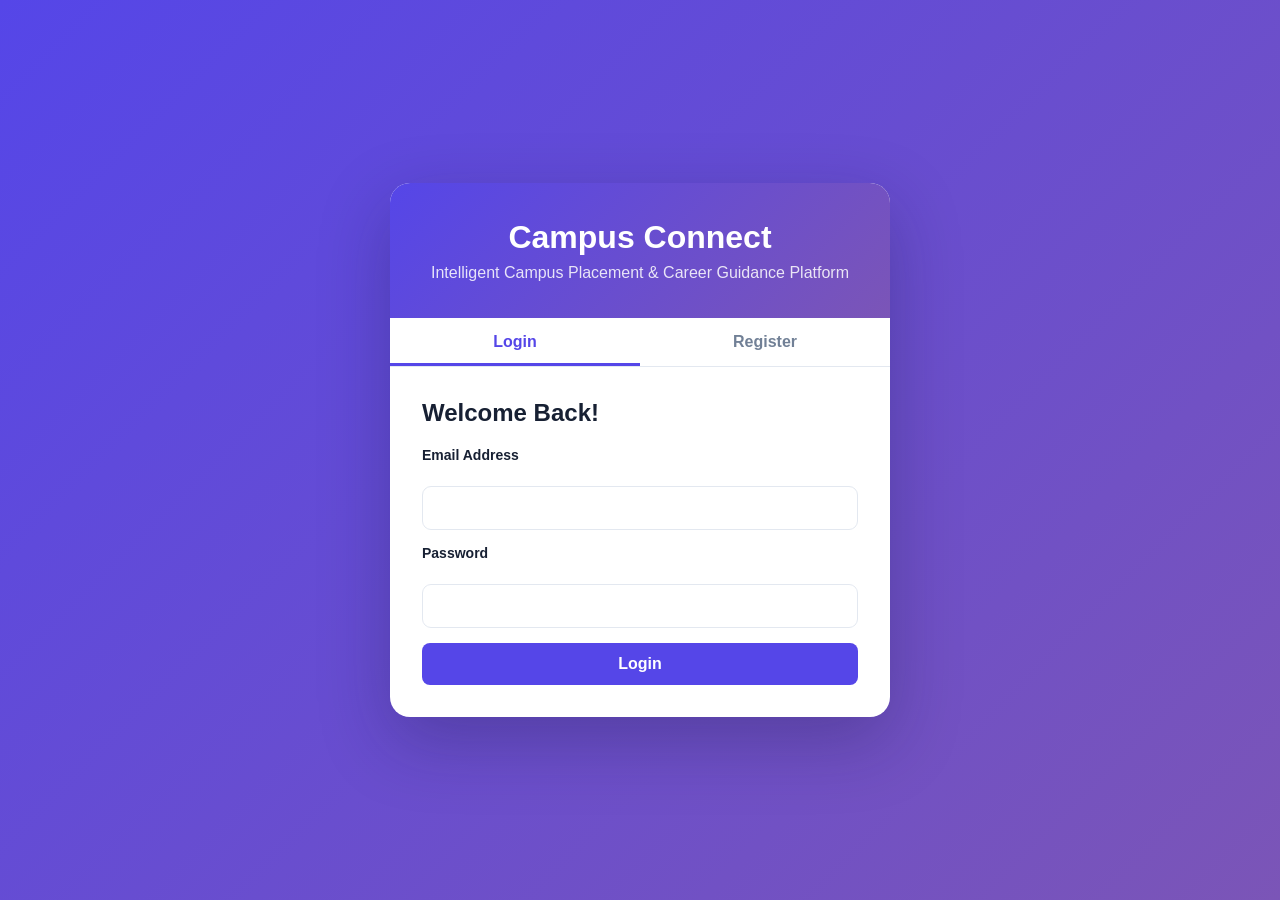
<file: frontend/index.html>
<!DOCTYPE html>
<html lang="en">
<head>
    <meta charset="UTF-8">
    <meta name="viewport" content="width=device-width, initial-scale=1.0">
    <title>Campus Connect - Login & Register</title>
    <link rel="stylesheet" href="style.css">
</head>
<body>
    <div class="container">
        <div class="auth-container">
            <div class="auth-header">
                <h1>Campus Connect</h1>
                <p>Intelligent Campus Placement & Career Guidance Platform</p>
            </div>
            
            <div class="auth-tabs">
                <button class="tab-btn active" onclick="showTab('login')">Login</button>
                <button class="tab-btn" onclick="showTab('register')">Register</button>
            </div>
            
            <!-- Login Form -->
            <div id="login-form" class="auth-form active">
                <h2>Welcome Back!</h2>
                <form onsubmit="handleLogin(event)">
                    <div class="form-group">
                        <label for="login-email">Email Address</label>
                        <input type="email" id="login-email" required>
                    </div>
                    <div class="form-group">
                        <label for="login-password">Password</label>
                        <input type="password" id="login-password" required>
                    </div>
                    <button type="submit" class="btn-primary">Login</button>
                </form>
            </div>
            
            <!-- Register Form -->
            <div id="register-form" class="auth-form">
                <h2>Create Account</h2>
                <form onsubmit="handleRegister(event)">
                    <div class="form-group">
                        <label for="reg-name">Full Name</label>
                        <input type="text" id="reg-name" required>
                    </div>
                    <div class="form-group">
                        <label for="reg-email">Email Address</label>
                        <input type="email" id="reg-email" required>
                    </div>
                    <div class="form-group">
                        <label for="reg-password">Password</label>
                        <input type="password" id="reg-password" required>
                    </div>
                    <div class="form-group">
                        <label for="reg-role">Role</label>
                        <select id="reg-role" onchange="toggleStudentFields()">
                            <option value="student">Student</option>
                            <option value="recruiter">Recruiter</option>
                        </select>
                    </div>
                    
                    <!-- Student-specific fields -->
                    <div id="student-fields">
                        <div class="form-group">
                            <label for="reg-roll">Roll Number</label>
                            <input type="text" id="reg-roll">
                        </div>
                        <div class="form-group">
                            <label for="reg-dept">Department</label>
                            <input type="text" id="reg-dept">
                        </div>
                        <div class="form-group">
                            <label for="reg-cgpa">CGPA</label>
                            <input type="number" id="reg-cgpa" step="0.01" min="0" max="10">
                        </div>
                        <div class="form-group">
                            <label for="reg-skills">Skills (comma separated)</label>
                            <input type="text" id="reg-skills">
                        </div>
                    </div>
                    
                    <!-- Recruiter-specific fields -->
                    <div id="recruiter-fields" style="display:none;">
                        <div class="form-group">
                            <label for="reg-company">Company Name</label>
                            <input type="text" id="reg-company">
                        </div>
                        <div class="form-group">
                            <label for="reg-company-desc">Company Description</label>
                            <textarea id="reg-company-desc" rows="3"></textarea>
                        </div>
                    </div>
                    
                    <button type="submit" class="btn-primary">Register</button>
                </form>
            </div>
        </div>
    </div>
    
    <script src="app.js"></script>
</body>
</html>
</file>
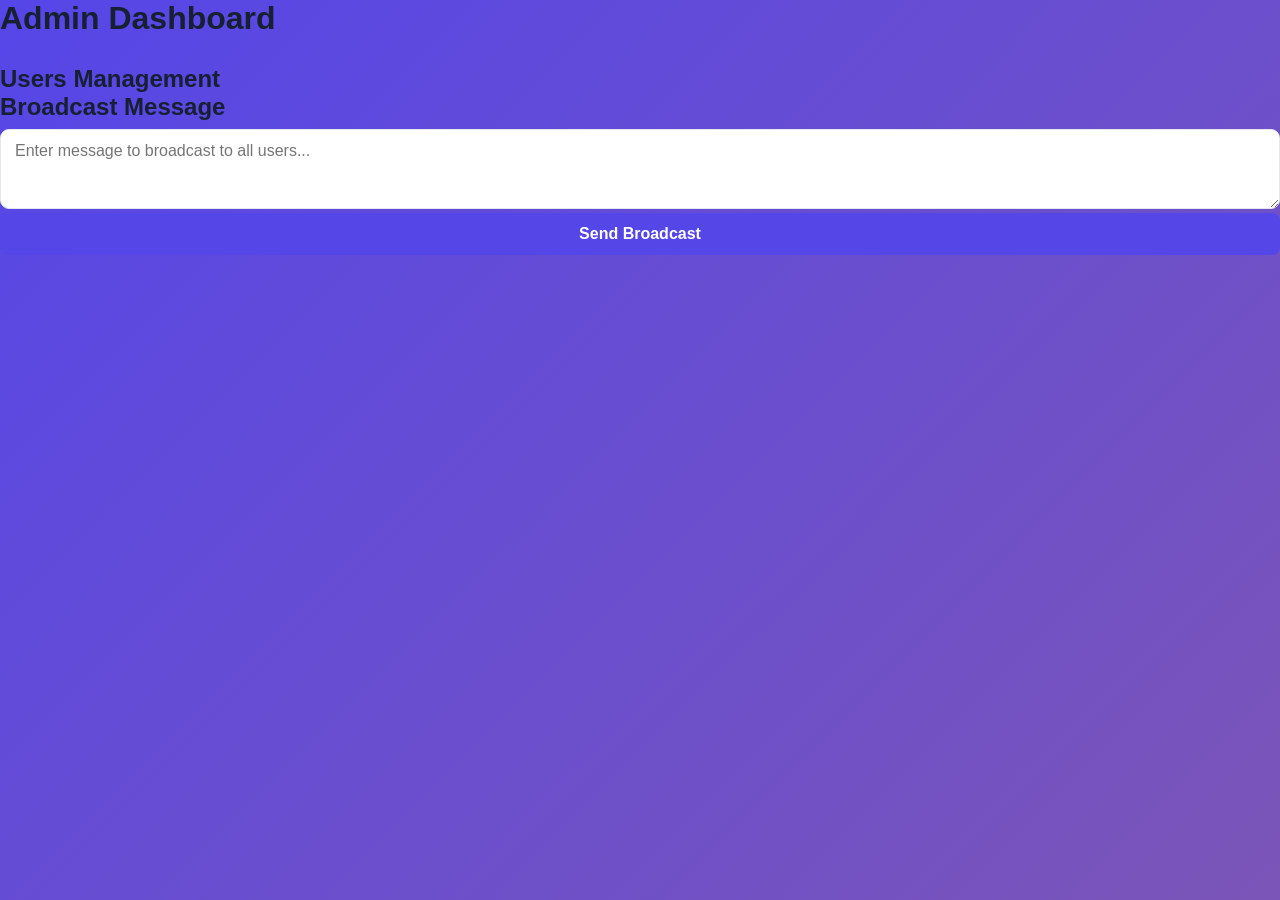
<file: frontend/admin.html>
<!DOCTYPE html>
<html lang="en">
<head>
    <meta charset="UTF-8">
    <meta name="viewport" content="width=device-width, initial-scale=1.0">
    <title>Admin Panel - Campus Connect</title>
    <link rel="stylesheet" href="style.css">
</head>
<body>
    <div class="admin-page">
        <h1>Admin Dashboard</h1>
        
        <div class="stats-grid" id="stats-container">
            <!-- Statistics will be loaded here -->
        </div>
        
        <div class="admin-section">
            <h2>Users Management</h2>
            <div id="users-list">
                <!-- Users list will be loaded here -->
            </div>
        </div>
        
        <div class="admin-section">
            <h2>Broadcast Message</h2>
            <textarea id="broadcast-message" rows="3" placeholder="Enter message to broadcast to all users..."></textarea>
            <button onclick="sendBroadcast()" class="btn-primary">Send Broadcast</button>
        </div>
    </div>
    
    <script src="app.js"></script>
</body>
</html>
</file>
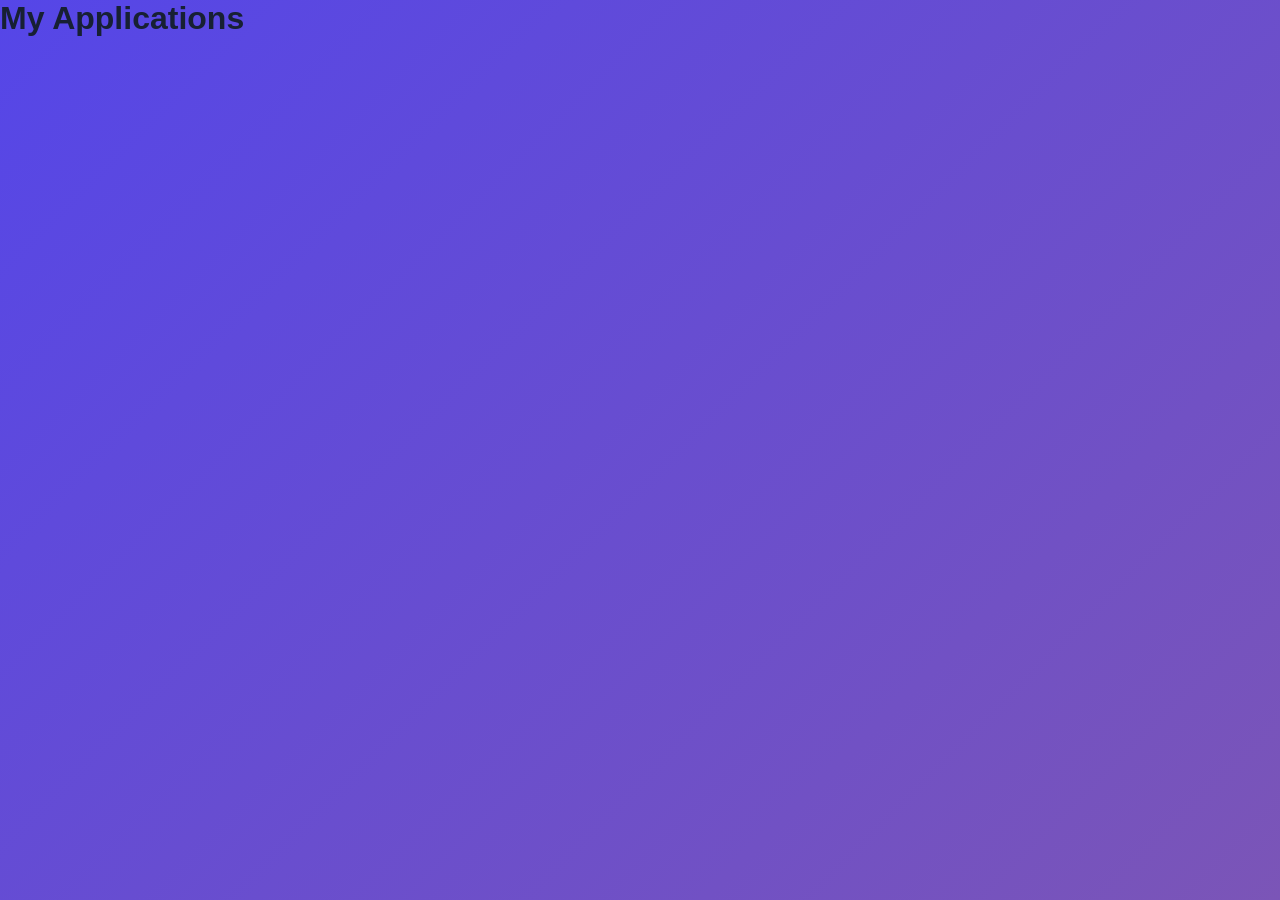
<file: frontend/applications.html>
<!DOCTYPE html>
<html lang="en">
<head>
    <meta charset="UTF-8">
    <meta name="viewport" content="width=device-width, initial-scale=1.0">
    <title>My Applications - Campus Connect</title>
    <link rel="stylesheet" href="style.css">
</head>
<body>
    <div class="applications-page">
        <h1>My Applications</h1>
        <div id="applications-container">
            <!-- Applications will be loaded here -->
        </div>
    </div>
    
    <script src="app.js"></script>
</body>
</html>
</file>
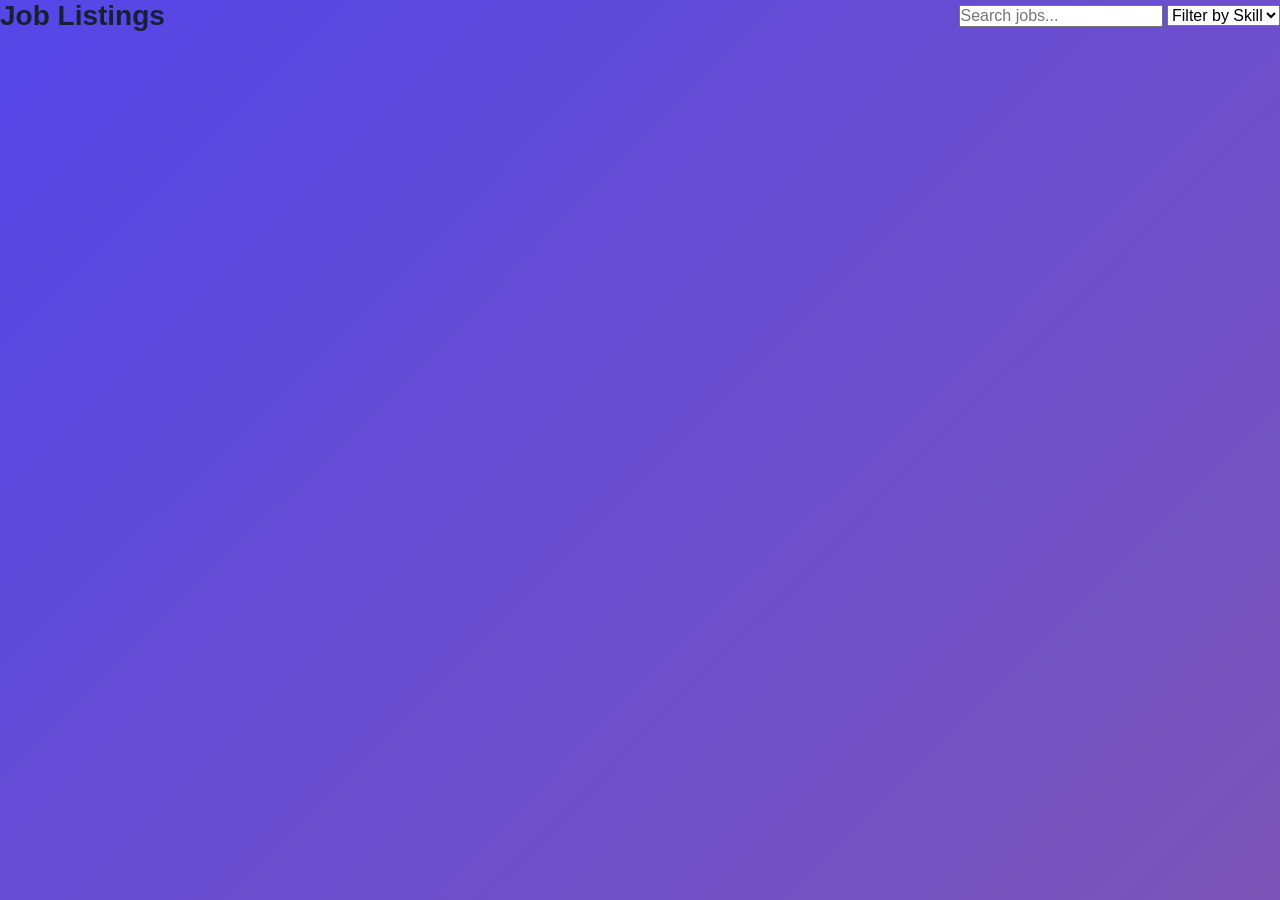
<file: frontend/jobs.html>
<!DOCTYPE html>
<html lang="en">
<head>
    <meta charset="UTF-8">
    <meta name="viewport" content="width=device-width, initial-scale=1.0">
    <title>Jobs - Campus Connect</title>
    <link rel="stylesheet" href="style.css">
</head>
<body>
    <div class="jobs-page">
        <div class="page-header">
            <h1>Job Listings</h1>
            <div class="filters">
                <input type="text" id="search-input" placeholder="Search jobs..." onkeyup="searchJobs()">
                <select id="skill-filter" onchange="filterJobs()">
                    <option value="">Filter by Skill</option>
                </select>
            </div>
        </div>
        
        <div id="jobs-container" class="jobs-grid">
            <!-- Jobs will be loaded here -->
        </div>
    </div>
    
    <script src="app.js"></script>
</body>
</html>
</file>
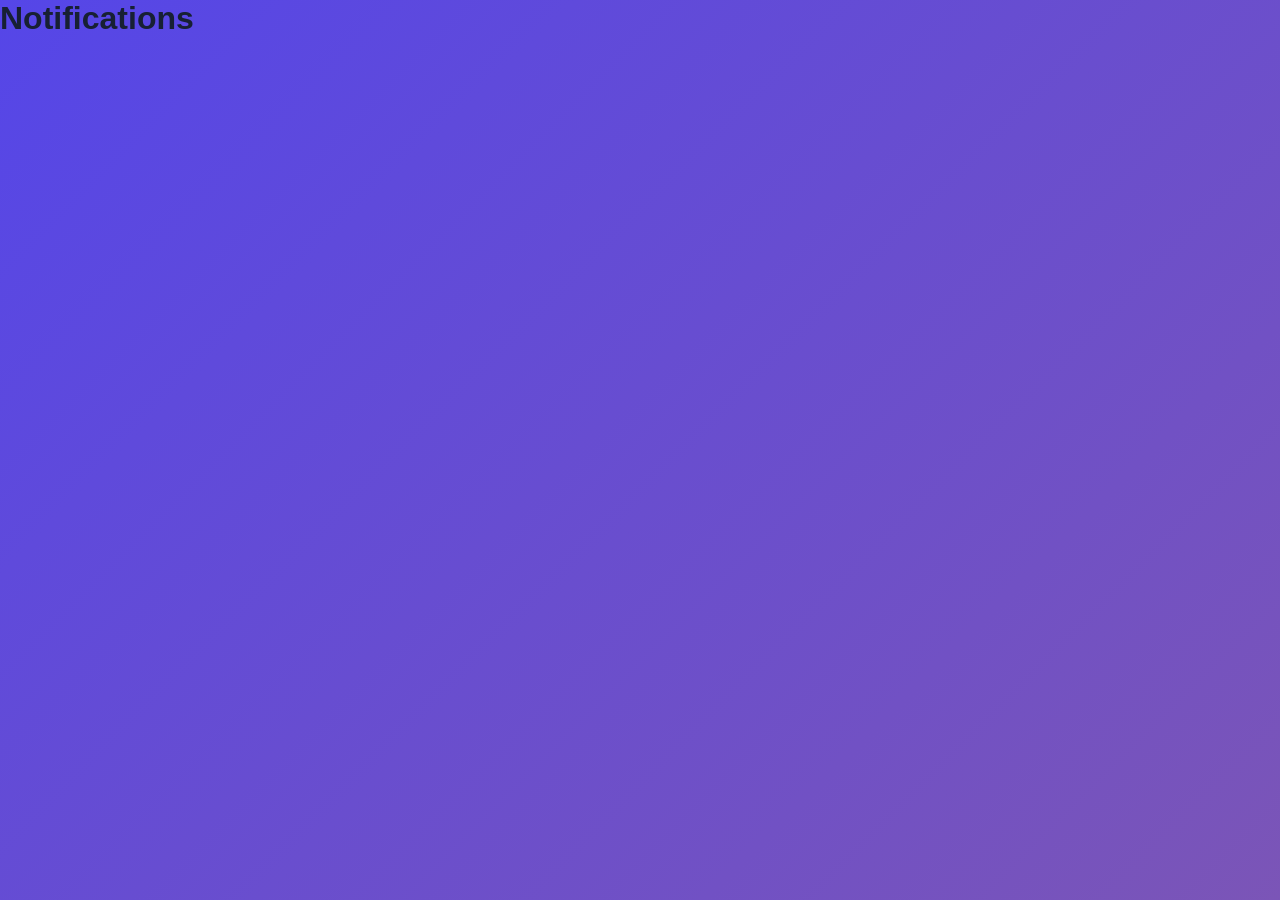
<file: frontend/notifications.html>
<!DOCTYPE html>
<html lang="en">
<head>
    <meta charset="UTF-8">
    <meta name="viewport" content="width=device-width, initial-scale=1.0">
    <title>Notifications - Campus Connect</title>
    <link rel="stylesheet" href="style.css">
</head>
<body>
    <div class="notifications-page">
        <h1>Notifications</h1>
        <div id="notifications-container">
            <!-- Notifications will be loaded here -->
        </div>
    </div>
    
    <script src="app.js"></script>
</body>
</html>
</file>
<file: frontend/style.css>
:root{--primary:#5546e8;--primary-soft:#eceafd;--ink:#172033;--muted:#718096;--line:#e3e8f0;--surface:#fff;--bg:#f2f5fa;--green:#16b981;--gold:#efa514;--red:#ef4b52;--blue:#4285e8;--shadow:0 2px 8px rgba(23,32,51,.08)}
*{box-sizing:border-box;margin:0;padding:0}body{font-family:"Segoe UI",Arial,sans-serif;color:var(--ink);background:linear-gradient(135deg,#5546e8,#7b55b7);min-height:100vh}button,input,textarea,select{font:inherit}button{cursor:pointer}.container{min-height:100vh;display:grid;place-items:center;padding:24px}.auth-container{width:min(500px,100%);background:#fff;border-radius:20px;box-shadow:0 24px 70px rgba(20,20,60,.28);overflow:hidden}.auth-header{padding:36px;text-align:center;color:#fff;background:linear-gradient(135deg,#5546e8,#7b55b7)}.auth-header h1{font-size:32px}.auth-header p{margin-top:8px;opacity:.85}.auth-tabs{display:flex;border-bottom:1px solid var(--line)}.tab-btn{width:50%;padding:15px;border:0;background:#fff;font-weight:700;color:var(--muted)}.tab-btn.active{color:var(--primary);box-shadow:inset 0 -3px var(--primary)}.auth-form{display:none;padding:32px}.auth-form.active{display:block}.auth-form h2{margin-bottom:20px}.form-group,label{display:block;font-weight:600;margin-bottom:15px}.form-group label,label{font-size:14px}.form-group input,.form-group select,.form-group textarea,label input,label textarea,label select,textarea{width:100%;margin-top:8px;padding:12px 14px;border:1px solid var(--line);border-radius:9px;background:#fff;color:var(--ink);outline:none}.form-group input:focus,.form-group select:focus,.form-group textarea:focus,label input:focus,label textarea:focus{border-color:var(--primary);box-shadow:0 0 0 3px var(--primary-soft)}.btn-primary,.primary-button{border:0;border-radius:8px;background:var(--primary);color:#fff;font-weight:700;padding:12px 20px}.btn-primary{width:100%}.dashboard-body{background:var(--bg)}.app-shell{min-height:100vh;padding-top:68px;padding-left:270px}.topbar{height:68px;background:#fff;border-bottom:1px solid var(--line);position:fixed;inset:0 0 auto 0;z-index:10;display:flex;align-items:center;justify-content:space-between;padding:0 24px}.brand{display:flex;align-items:center;gap:12px;text-decoration:none;color:var(--ink);font-size:21px;font-weight:800}.brand>span:last-child span{color:var(--primary)}.brand-mark{width:38px;height:38px;border-radius:10px;background:var(--primary);display:grid;place-items:center}.topbar-actions,.user-chip,.job-card-head,.profile-summary,.panel-title,.list-row,.meta,.actions{display:flex;align-items:center}.topbar-actions{gap:18px}.icon-button,.mobile-menu{border:0;background:transparent;font-size:20px}.mobile-menu{display:none}.user-chip{gap:10px;background:#f4f6fa;border-radius:30px;padding:6px 14px 6px 7px}.user-chip span:last-child{display:flex;flex-direction:column}.user-chip small{color:var(--green);font-weight:700;font-size:11px}.avatar,.company-logo{display:grid;place-items:center;border-radius:50%;color:#fff;font-weight:800;background:linear-gradient(135deg,#6654db,#f1a40d);flex:0 0 auto}.avatar{width:36px;height:36px}.avatar.large,.company-logo{width:52px;height:52px;border-radius:14px;font-size:18px}.avatar.hero{width:76px;height:76px;border-radius:20px;font-size:28px}.sidebar{width:270px;background:#fff;border-right:1px solid var(--line);position:fixed;top:68px;bottom:0;left:0;padding:28px 12px;z-index:9}.menu-label{font-size:12px;font-weight:800;color:#98a3b5;padding:0 12px 10px}.nav-item{width:100%;display:flex;align-items:center;gap:13px;border:0;background:transparent;border-radius:10px;padding:13px 15px;margin-bottom:3px;text-align:left;color:#64748b;font-weight:600}.nav-item:hover,.nav-item.active{background:var(--primary-soft);color:var(--primary)}.nav-item span{font-size:18px}.signout{margin-top:20px;border-top:1px solid var(--line);border-radius:0;padding-top:25px}.workspace{min-height:calc(100vh - 68px)}.content-area{max-width:1500px;margin:auto;padding:34px 30px}.page-header{display:flex;align-items:center;justify-content:space-between;margin-bottom:28px}.page-header h1{font-size:28px}.page-header p,.panel p,.job-card p,.wide-card p{color:var(--muted);margin-top:6px}.stats-grid{display:grid;gap:16px;margin-bottom:28px}.stats-grid.four{grid-template-columns:repeat(4,1fr)}.stats-grid.five{grid-template-columns:repeat(5,1fr)}.stat-card,.panel,.job-card,.wide-card,.loading-card,.error-card,.empty-state{background:#fff;border:1px solid var(--line);border-radius:13px;box-shadow:var(--shadow)}.stat-card{padding:20px;display:flex;align-items:center;gap:16px}.stat-icon{width:52px;height:52px;display:grid;place-items:center;border-radius:12px;background:var(--primary-soft);font-size:23px}.stat-icon.blue{background:#e8f1ff}.stat-icon.gold{background:#fff4dc}.stat-icon.green{background:#e2f8f0}.stat-icon.red{background:#ffe8e9}.stat-card strong{display:block;font-size:27px}.stat-card small,.mini-metrics small,.cgpa small{display:block;color:var(--muted);margin-top:2px}.dashboard-grid,.profile-layout{display:grid;grid-template-columns:1fr 1fr;gap:20px;margin-bottom:20px}.profile-layout{grid-template-columns:2.3fr 1fr}.panel{padding:24px;margin-bottom:20px}.panel h2{font-size:18px;margin-bottom:18px}.panel-title{justify-content:space-between;margin-bottom:16px}.panel-title h2{margin:0}.text-button{border:0;background:transparent;color:var(--primary);font-weight:700}.profile-summary{gap:15px}.profile-summary .cgpa{margin-left:auto}.cgpa strong{display:block;color:var(--primary);font-size:34px}.cgpa.centered{text-align:center;margin:20px 0}.panel h4,.job-card h4{font-size:12px;color:#708096;margin:18px 0 9px}.tags{display:flex;gap:7px;flex-wrap:wrap}.tag,.status{display:inline-flex;align-items:center;padding:5px 11px;border-radius:20px;font-size:12px;font-weight:700}.tag{background:#f1f4f8;border:1px solid #e1e7ee}.tag.green,.status.open,.status.active,.status.selected{background:#e2f8f0;color:var(--green)}.status.shortlisted{background:#fff4dc;color:var(--gold)}.status.applied,.status.read{background:#e8f1ff;color:var(--blue)}.status.rejected,.status.inactive{background:#ffe8e9;color:var(--red)}.progress{height:7px;background:#e6ebf1;border-radius:10px;overflow:hidden;margin-top:8px}.progress span{display:block;height:100%;background:var(--green);border-radius:10px}.progress.warning span{background:var(--gold)}.list-row{gap:13px;padding:14px 0;border-bottom:1px solid var(--line)}.list-row:last-child{border:0}.list-row div:nth-child(2){min-width:0;flex:1}.list-row strong,.list-row small{display:block}.list-row small{color:var(--muted);margin-top:5px;white-space:nowrap;overflow:hidden;text-overflow:ellipsis}.jobs-grid{display:grid;grid-template-columns:repeat(3,1fr);gap:18px}.jobs-grid.compact .job-card{min-height:220px}.job-card{padding:20px}.job-card-head{align-items:flex-start;gap:13px}.job-card-head>div:nth-child(2){flex:1}.job-card h3,.wide-card h3{font-size:17px;line-height:1.4}.salary{font-size:16px;color:var(--green);font-weight:800;margin:18px 0}.job-description{font-size:14px;line-height:1.55;margin:16px 0!important}.match-line{display:flex;justify-content:space-between;color:var(--muted);font-size:13px;margin-top:20px}.match-line strong{color:var(--gold)}.full{width:100%;margin-top:18px}.toolbar{display:flex;gap:12px;margin-bottom:20px}.toolbar input{width:min(420px,100%);padding:13px;border:1px solid var(--line);border-radius:9px}.secondary-button,.success-button,.danger-button{border:1px solid var(--line);background:#fff;border-radius:8px;padding:10px 16px;font-weight:700;color:var(--ink)}.success-button{background:var(--green);color:#fff;border-color:var(--green)}.danger-button{background:var(--red);color:#fff;border-color:var(--red)}.stack{display:grid;gap:14px}.wide-card{padding:24px}.wide-card .job-card-head{align-items:center}.wide-card .meta{gap:12px;margin-top:12px;color:var(--muted);font-size:13px}.wide-card .tags{margin-top:12px}.note{background:#f3f6fa;border-radius:8px;padding:12px;margin-top:16px;color:#607086;font-size:14px}.filter-tabs{display:flex;gap:28px;border-bottom:1px solid var(--line);margin-bottom:20px}.filter-tabs button{border:0;background:transparent;padding:13px 4px;color:var(--muted);font-weight:700}.filter-tabs button.active{color:var(--primary);border-bottom:2px solid var(--primary)}.mini-metrics{display:flex;gap:28px;margin:20px 0}.mini-metrics strong{font-size:25px;color:var(--primary)}.gap-list>div{display:flex;align-items:center;gap:10px;padding:12px 0;border-bottom:1px solid var(--line)}.large-tags{margin-bottom:20px}.form-grid{display:grid;grid-template-columns:1fr 1fr;gap:4px 14px}.full-field{grid-column:1/-1}.profile-side{text-align:center;height:max-content}.tips{padding-left:22px;color:var(--muted);line-height:2}.actions{margin-left:auto;gap:8px;flex-wrap:wrap;justify-content:flex-end}.applicant-card .actions{max-width:360px}.users-table{overflow:auto}.users-table table{border-collapse:collapse;width:100%}.users-table th,.users-table td{text-align:left;padding:14px;border-bottom:1px solid var(--line)}.users-table th{color:var(--muted);font-size:13px}.empty-state,.error-card,.loading-card{padding:45px;text-align:center}.empty-state{grid-column:1/-1}.empty-state span{font-size:35px}.empty-state h3{margin:12px 0 5px}.empty-state p{color:var(--muted)}.error-card p{margin:10px 0 20px}.unread{border-left:4px solid var(--primary)}.toast{position:fixed;right:25px;bottom:25px;z-index:30;padding:13px 18px;border-radius:9px;background:var(--green);color:#fff;font-weight:700;opacity:0;transform:translateY(20px);pointer-events:none;transition:.25s}.toast.error{background:var(--red)}.toast.show{opacity:1;transform:translateY(0)}
@media(max-width:1100px){.stats-grid.four,.stats-grid.five{grid-template-columns:repeat(2,1fr)}.jobs-grid{grid-template-columns:repeat(2,1fr)}.dashboard-grid{grid-template-columns:1fr}}
@media(max-width:800px){.app-shell{padding-left:0}.sidebar{transform:translateX(-100%);transition:.2s}.sidebar.open{transform:translateX(0)}.mobile-menu{display:block}.brand{margin-right:auto;margin-left:12px}.content-area{padding:22px 15px}.profile-layout,.jobs-grid,.stats-grid.four,.stats-grid.five,.form-grid{grid-template-columns:1fr}.page-header{align-items:flex-start;gap:16px}.page-header h1{font-size:23px}.user-chip strong{display:none}.actions{margin-left:0}.wide-card .job-card-head{align-items:flex-start;flex-wrap:wrap}}
</file>
